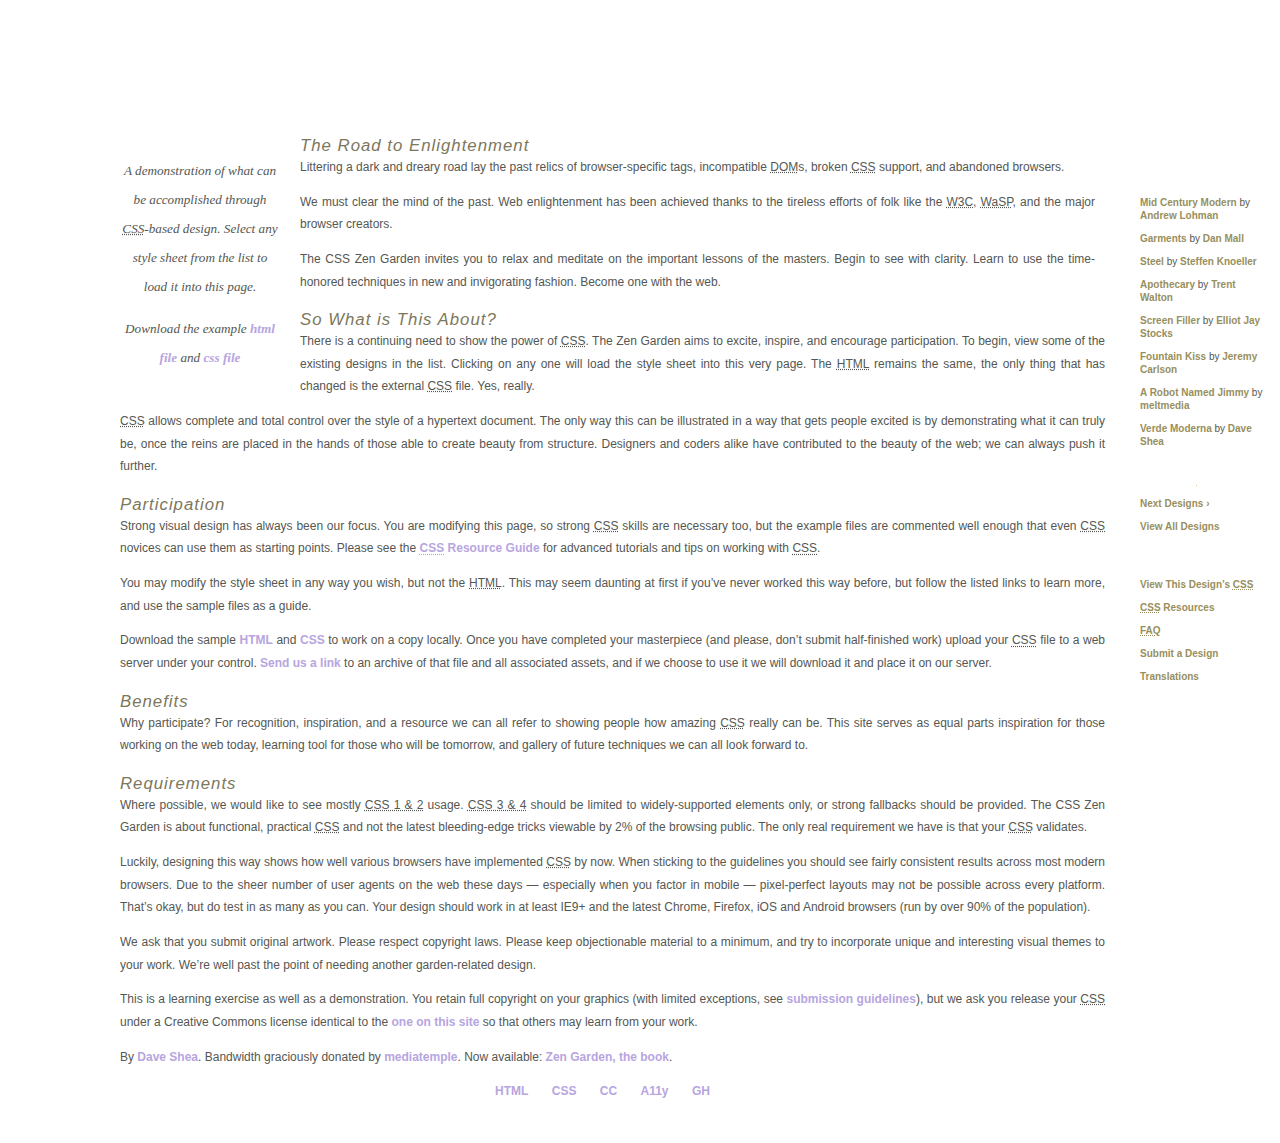
<file: Project/index.html>
<!DOCTYPE html>
<html lang="en">
<head>
	<meta charset="utf-8">
	<title>CSS Zen Garden: The Beauty of CSS Design</title>

	<link rel="stylesheet" media="screen" href="style2.css">
	<link rel="alternate" type="application/rss+xml" title="RSS" href="http://www.csszengarden.com/zengarden.xml">

	<meta name="viewport" content="width=device-width, initial-scale=1.0">
	<meta name="author" content="Dave Shea">
	<meta name="description" content="A demonstration of what can be accomplished visually through CSS-based design.">
	<meta name="robots" content="all">


	<!--[if lt IE 9]>
	<script src="script/html5shiv.js"></script>
	<![endif]-->
</head>

<!--



	View source is a feature, not a bug. Thanks for your curiosity and
	interest in participating!

	Here are the submission guidelines for the new and improved csszengarden.com:

	- CSS3? Of course! Prefix for ALL browsers where necessary.
	- go responsive; test your layout at multiple screen sizes.
	- your browser testing baseline: IE9+, recent Chrome/Firefox/Safari, and iOS/Android
	- Graceful degradation is acceptable, and in fact highly encouraged.
	- use classes for styling. Don't use ids.
	- web fonts are cool, just make sure you have a license to share the files. Hosted
	  services that are applied via the CSS file (ie. Google Fonts) will work fine, but
	  most that require custom HTML won't. TypeKit is supported, see the readme on this
	  page for usage instructions: https://github.com/mezzoblue/csszengarden.com/

	And a few tips on building your CSS file:

	- use :first-child, :last-child and :nth-child to get at non-classed elements
	- use ::before and ::after to create pseudo-elements for extra styling
	- use multiple background images to apply as many as you need to any element
	- use the Kellum Method for image replacement, if still needed. http://goo.gl/GXxdI
	- don't rely on the extra divs at the bottom. Use ::before and ::after instead.


-->

<body id="css-zen-garden">
<div class="page-wrapper">

	<section class="intro" id="zen-intro">
		<header role="banner">
			<h1>CSS Zen Garden</h1>
			<h2>The Beauty of <abbr title="Cascading Style Sheets">CSS</abbr> Design</h2>
		</header>

		<div class="summary" id="zen-summary" role="article">
			<p>A demonstration of what can be accomplished through <abbr title="Cascading Style Sheets">CSS</abbr>-based design. Select any style sheet from the list to load it into this page.</p>
			<p>Download the example <a href="/examples/index" title="This page's source HTML code, not to be modified.">html file</a> and <a href="/examples/style.css" title="This page's sample CSS, the file you may modify.">css file</a></p>
		</div>

		<div class="preamble" id="zen-preamble" role="article">
			<h3>The Road to Enlightenment</h3>
			<p>Littering a dark and dreary road lay the past relics of browser-specific tags, incompatible <abbr title="Document Object Model">DOM</abbr>s, broken <abbr title="Cascading Style Sheets">CSS</abbr> support, and abandoned browsers.</p>
			<p>We must clear the mind of the past. Web enlightenment has been achieved thanks to the tireless efforts of folk like the <abbr title="World Wide Web Consortium">W3C</abbr>, <abbr title="Web Standards Project">WaSP</abbr>, and the major browser creators.</p>
			<p>The CSS Zen Garden invites you to relax and meditate on the important lessons of the masters. Begin to see with clarity. Learn to use the time-honored techniques in new and invigorating fashion. Become one with the web.</p>
		</div>
	</section>

	<div class="main supporting" id="zen-supporting" role="main">
		<div class="explanation" id="zen-explanation" role="article">
			<h3>So What is This About?</h3>
			<p>There is a continuing need to show the power of <abbr title="Cascading Style Sheets">CSS</abbr>. The Zen Garden aims to excite, inspire, and encourage participation. To begin, view some of the existing designs in the list. Clicking on any one will load the style sheet into this very page. The <abbr title="HyperText Markup Language">HTML</abbr> remains the same, the only thing that has changed is the external <abbr title="Cascading Style Sheets">CSS</abbr> file. Yes, really.</p>
			<p><abbr title="Cascading Style Sheets">CSS</abbr> allows complete and total control over the style of a hypertext document. The only way this can be illustrated in a way that gets people excited is by demonstrating what it can truly be, once the reins are placed in the hands of those able to create beauty from structure. Designers and coders alike have contributed to the beauty of the web; we can always push it further.</p>
		</div>

		<div class="participation" id="zen-participation" role="article">
			<h3>Participation</h3>
			<p>Strong visual design has always been our focus. You are modifying this page, so strong <abbr title="Cascading Style Sheets">CSS</abbr> skills are necessary too, but the example files are commented well enough that even <abbr title="Cascading Style Sheets">CSS</abbr> novices can use them as starting points. Please see the <a href="http://www.mezzoblue.com/zengarden/resources/" title="A listing of CSS-related resources"><abbr title="Cascading Style Sheets">CSS</abbr> Resource Guide</a> for advanced tutorials and tips on working with <abbr title="Cascading Style Sheets">CSS</abbr>.</p>
			<p>You may modify the style sheet in any way you wish, but not the <abbr title="HyperText Markup Language">HTML</abbr>. This may seem daunting at first if you&#8217;ve never worked this way before, but follow the listed links to learn more, and use the sample files as a guide.</p>
			<p>Download the sample <a href="/examples/index" title="This page's source HTML code, not to be modified.">HTML</a> and <a href="/examples/style.css" title="This page's sample CSS, the file you may modify.">CSS</a> to work on a copy locally. Once you have completed your masterpiece (and please, don&#8217;t submit half-finished work) upload your <abbr title="Cascading Style Sheets">CSS</abbr> file to a web server under your control. <a href="http://www.mezzoblue.com/zengarden/submit/" title="Use the contact form to send us your CSS file">Send us a link</a> to an archive of that file and all associated assets, and if we choose to use it we will download it and place it on our server.</p>
		</div>

		<div class="benefits" id="zen-benefits" role="article">
			<h3>Benefits</h3>
			<p>Why participate? For recognition, inspiration, and a resource we can all refer to showing people how amazing <abbr title="Cascading Style Sheets">CSS</abbr> really can be. This site serves as equal parts inspiration for those working on the web today, learning tool for those who will be tomorrow, and gallery of future techniques we can all look forward to.</p>
		</div>

		<div class="requirements" id="zen-requirements" role="article">
			<h3>Requirements</h3>
			<p>Where possible, we would like to see mostly <abbr title="Cascading Style Sheets, levels 1 and 2">CSS 1 &amp; 2</abbr> usage. <abbr title="Cascading Style Sheets, levels 3 and 4">CSS 3 &amp; 4</abbr> should be limited to widely-supported elements only, or strong fallbacks should be provided. The CSS Zen Garden is about functional, practical <abbr title="Cascading Style Sheets">CSS</abbr> and not the latest bleeding-edge tricks viewable by 2% of the browsing public. The only real requirement we have is that your <abbr title="Cascading Style Sheets">CSS</abbr> validates.</p>
			<p>Luckily, designing this way shows how well various browsers have implemented <abbr title="Cascading Style Sheets">CSS</abbr> by now. When sticking to the guidelines you should see fairly consistent results across most modern browsers. Due to the sheer number of user agents on the web these days &#8212; especially when you factor in mobile &#8212; pixel-perfect layouts may not be possible across every platform. That&#8217;s okay, but do test in as many as you can. Your design should work in at least IE9+ and the latest Chrome, Firefox, iOS and Android browsers (run by over 90% of the population).</p>
			<p>We ask that you submit original artwork. Please respect copyright laws. Please keep objectionable material to a minimum, and try to incorporate unique and interesting visual themes to your work. We&#8217;re well past the point of needing another garden-related design.</p>
			<p>This is a learning exercise as well as a demonstration. You retain full copyright on your graphics (with limited exceptions, see <a href="http://www.mezzoblue.com/zengarden/submit/guidelines/">submission guidelines</a>), but we ask you release your <abbr title="Cascading Style Sheets">CSS</abbr> under a Creative Commons license identical to the <a href="http://creativecommons.org/licenses/by-nc-sa/3.0/" title="View the Zen Garden's license information.">one on this site</a> so that others may learn from your work.</p>
			<p role="contentinfo">By <a href="http://www.mezzoblue.com/">Dave Shea</a>. Bandwidth graciously donated by <a href="http://www.mediatemple.net/">mediatemple</a>. Now available: <a href="http://www.amazon.com/exec/obidos/ASIN/0321303474/mezzoblue-20/">Zen Garden, the book</a>.</p>
		</div>

		<footer>
			<a href="http://validator.w3.org/check/referer" title="Check the validity of this site&#8217;s HTML" class="zen-validate-html">HTML</a>
			<a href="http://jigsaw.w3.org/css-validator/check/referer" title="Check the validity of this site&#8217;s CSS" class="zen-validate-css">CSS</a>
			<a href="http://creativecommons.org/licenses/by-nc-sa/3.0/" title="View the Creative Commons license of this site: Attribution-NonCommercial-ShareAlike." class="zen-license">CC</a>
			<a href="http://mezzoblue.com/zengarden/faq/#aaa" title="Read about the accessibility of this site" class="zen-accessibility">A11y</a>
			<a href="https://github.com/mezzoblue/csszengarden.com" title="Fork this site on Github" class="zen-github">GH</a>
		</footer>

	</div>


	<aside class="sidebar" role="complementary">
		<div class="wrapper">

			<div class="design-selection" id="design-selection">
				<h3 class="select">Select a Design:</h3>
				<nav role="navigation">
					<ul>
					<li>
						<a href="/221/" class="design-name">Mid Century Modern</a> by						<a href="http://andrewlohman.com/" class="designer-name">Andrew Lohman</a>
					</li>					<li>
						<a href="/220/" class="design-name">Garments</a> by						<a href="http://danielmall.com/" class="designer-name">Dan Mall</a>
					</li>					<li>
						<a href="/219/" class="design-name">Steel</a> by						<a href="http://steffen-knoeller.de" class="designer-name">Steffen Knoeller</a>
					</li>					<li>
						<a href="/218/" class="design-name">Apothecary</a> by						<a href="http://trentwalton.com" class="designer-name">Trent Walton</a>
					</li>					<li>
						<a href="/217/" class="design-name">Screen Filler</a> by						<a href="http://elliotjaystocks.com/" class="designer-name">Elliot Jay Stocks</a>
					</li>					<li>
						<a href="/216/" class="design-name">Fountain Kiss</a> by						<a href="http://jeremycarlson.com" class="designer-name">Jeremy Carlson</a>
					</li>					<li>
						<a href="/215/" class="design-name">A Robot Named Jimmy</a> by						<a href="http://meltmedia.com/" class="designer-name">meltmedia</a>
					</li>					<li>
						<a href="/214/" class="design-name">Verde Moderna</a> by						<a href="http://www.mezzoblue.com/" class="designer-name">Dave Shea</a>
					</li>					</ul>
				</nav>
			</div>

			<div class="design-archives" id="design-archives">
				<h3 class="archives">Archives:</h3>
				<nav role="navigation">
					<ul>
						<li class="next">
							<a href="/214/page1">
								Next Designs <span class="indicator">&rsaquo;</span>
							</a>
						</li>
						<li class="viewall">
							<a href="http://www.mezzoblue.com/zengarden/alldesigns/" title="View every submission to the Zen Garden.">
								View All Designs							</a>
						</li>
					</ul>
				</nav>
			</div>

			<div class="zen-resources" id="zen-resources">
				<h3 class="resources">Resources:</h3>
				<ul>
					<li class="view-css">
						<a href="style.css" title="View the source CSS file of the currently-viewed design.">
							View This Design&#8217;s <abbr title="Cascading Style Sheets">CSS</abbr>						</a>
					</li>
					<li class="css-resources">
						<a href="http://www.mezzoblue.com/zengarden/resources/" title="Links to great sites with information on using CSS.">
							<abbr title="Cascading Style Sheets">CSS</abbr> Resources						</a>
					</li>
					<li class="zen-faq">
						<a href="http://www.mezzoblue.com/zengarden/faq/" title="A list of Frequently Asked Questions about the Zen Garden.">
							<abbr title="Frequently Asked Questions">FAQ</abbr>						</a>
					</li>
					<li class="zen-submit">
						<a href="http://www.mezzoblue.com/zengarden/submit/" title="Send in your own CSS file.">
							Submit a Design						</a>
					</li>
					<li class="zen-translations">
						<a href="http://www.mezzoblue.com/zengarden/translations/" title="View translated versions of this page.">
							Translations						</a>
					</li>
				</ul>
			</div>
		</div>
	</aside>


</div>

<!--

	These superfluous divs/spans were originally provided as catch-alls to add extra imagery.
	These days we have full ::before and ::after support, favour using those instead.
	These only remain for historical design compatibility. They might go away one day.

-->
<div class="extra1" role="presentation"></div><div class="extra2" role="presentation"></div><div class="extra3" role="presentation"></div>
<div class="extra4" role="presentation"></div><div class="extra5" role="presentation"></div><div class="extra6" role="presentation"></div>

</body>
</html>
</file>
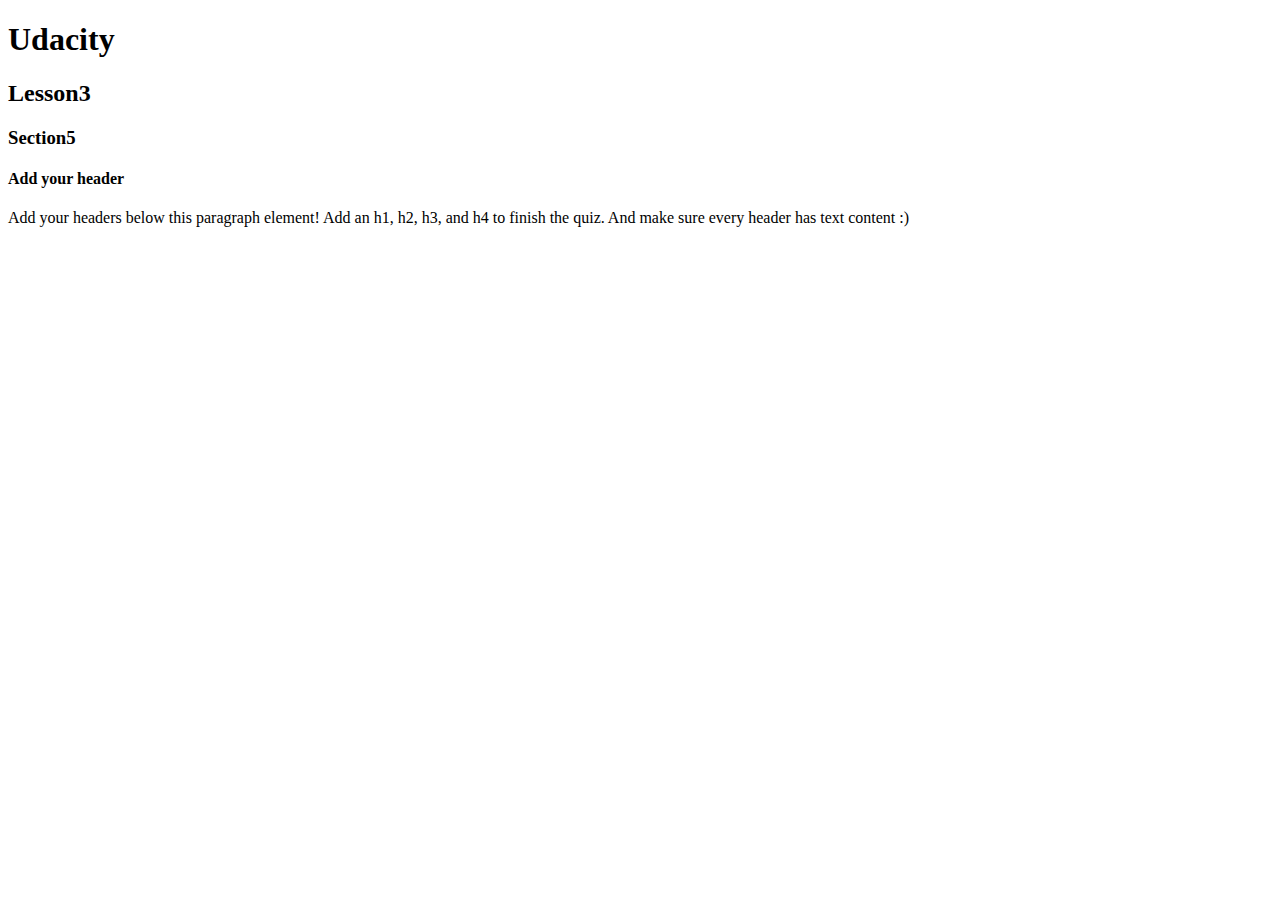
<file: Lesson3-HTML/5/index.html>
<!DOCTYPE html>
<html lang="en">
<head>
  <meta charset="UTF-8">
  <title>Headers Quiz</title>
  <!-- the next line loads the tests for the Udacity Feedback extension -->
  <meta name="udacity-grader" content="http://udacity.github.io/fend/fend-refresh/lesson2/problem-set/headers/tests.json">
</head>
<body>
  <h1>Udacity</h1>
  <h2>Lesson3</h2>
  <h3>Section5</h3>
  <h4>Add your header</h4>
  <p>Add your headers below this paragraph element! Add an h1, h2, h3, and h4 to finish the quiz. And make sure every header has text content :)</p>
</body>
</html>
</file>
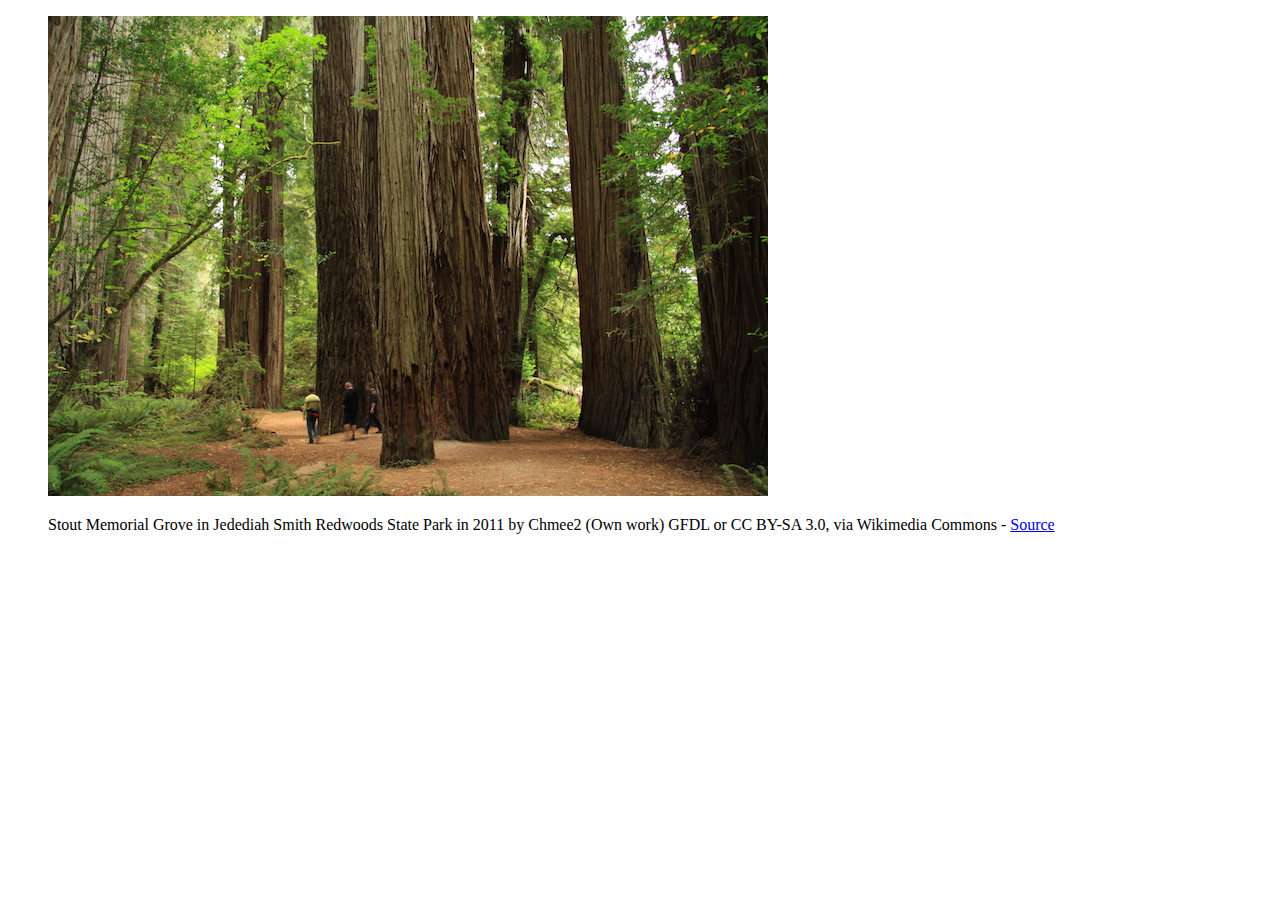
<file: Lesson3-HTML/figures/index.html>
<!DOCTYPE html>
<html lang="en">
<head>
  <meta charset="UTF-8">
  <title>Figures Quiz</title>
  <!-- the next line loads the tests for the Udacity Feedback extension -->
  <meta name="udacity-grader" content="http://udacity.github.io/fend/fend-refresh/lesson2/problem-set/figures/tests.json">
</head>
<body>
  <!--
  You'll see some text written like this below: [words that are displayed](http://website.com). This is Markdown syntax for a link. You can think of Markdown as HTML shorthand. You'll need to turn it into HTML that looks like <a href="http://website.com">words that are displayed</a>.

  Learn more about Markdown here: https://daringfireball.net/projects/markdown/
  -->

  <!-- Turn this into HTML! -->
  <figure>
    <img src="redwoods_state_park.jpg" alt="Redwood">
    <figcaption><p>Stout Memorial Grove in Jedediah Smith Redwoods State Park in 2011 by Chmee2 (Own work) GFDL or CC BY-SA 3.0, via Wikimedia Commons - <a href="https://commons.wikimedia.org/wiki/File%3AStout_Memorial_Grove_in_Jedediah_Smith_Redwoods_State_Park_in_2011_(22).JPG">Source</a></p></figcaption>
  </figure>
</body>
</html>
</file>
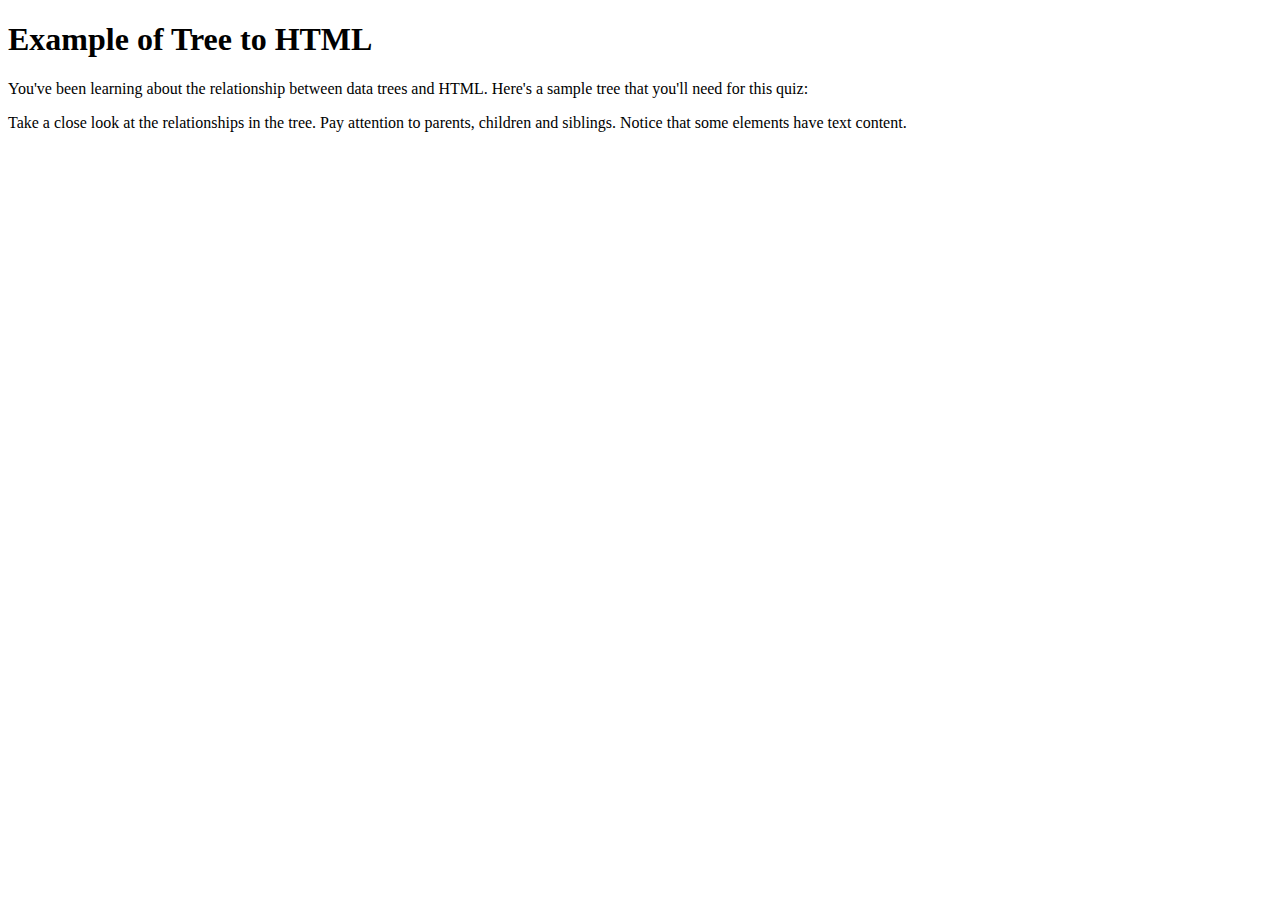
<file: Lesson3-HTML/tree-to-html/index.html>
<!DOCTYPE html>
<html lang="en">
<head>
  <meta charset="UTF-8">
  <title>Tree to HTML</title>
  <!-- the next line loads the tests for the Udacity Feedback extension -->
  <meta name="udacity-grader" content="http://udacity.github.io/fend/fend-refresh/lesson2/problem-set/tree-to-html/tests.json">
</head>
<body>
  <!-- Did you notice that the body tag - the top of the sample tree - is already here? You don't need to add another one. -->
  <!-- Your code goes here! -->
  <h1>Example of Tree to HTML</h1>
  <div>
    <p>You've been learning about the relationship between data trees and HTML.
      Here's a sample tree that you'll need for this quiz:</p>
    <p>Take a close look at the relationships in the tree. Pay attention to parents,
      children and siblings. Notice that some elements have text content.</p>

  </div>


</body>
</html>
</file>
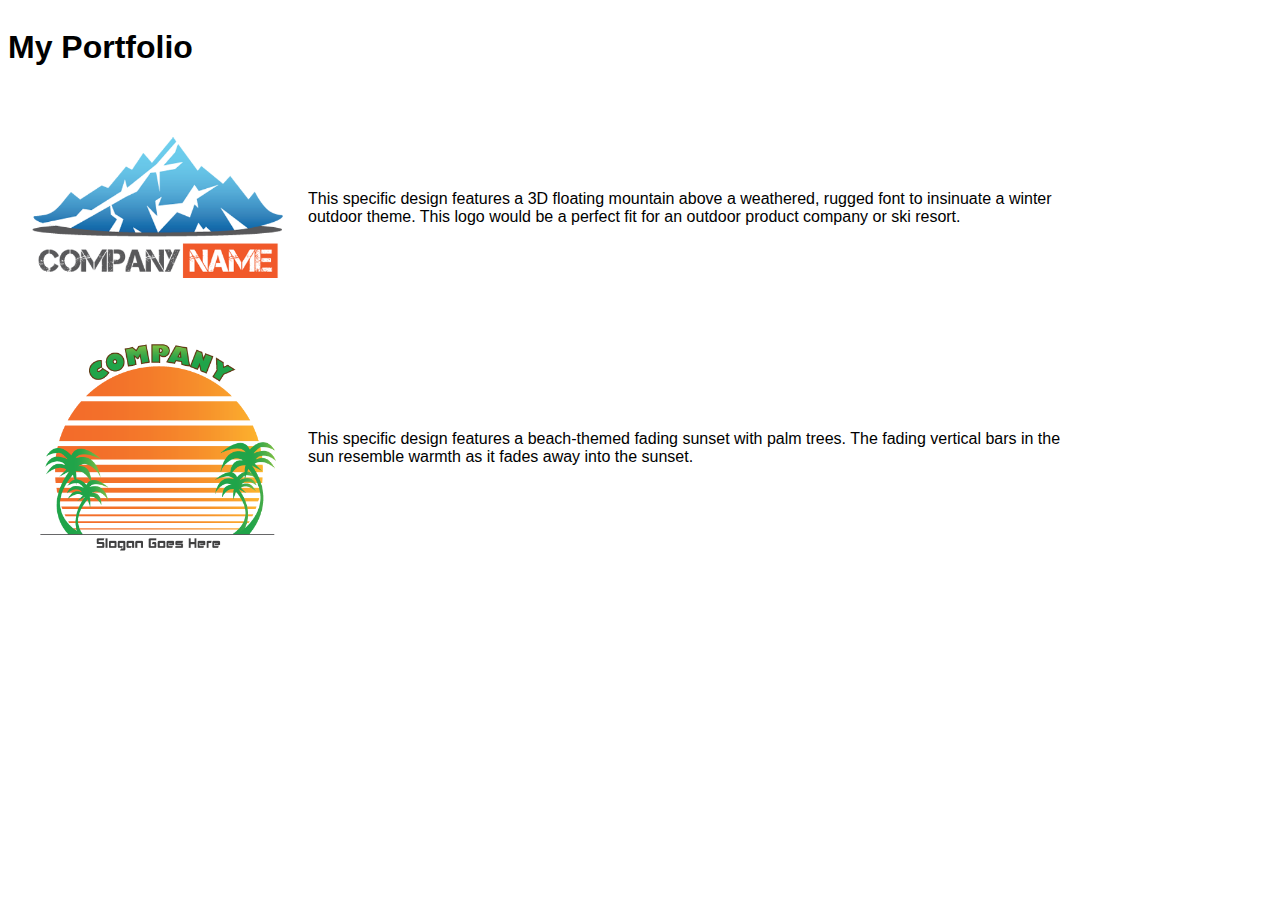
<file: Lesson6/link-to-a-stylesheet/index.html>
<!DOCTYPE html>

<!-- Instructions: Add a link to the stylesheet 'styles.css' at the designated spot below. -->

<!-- Hints:

* sample link: <link href="path-to-stylesheet/stylesheet.css" rel="stylesheet">
* path to stylesheet: "css/styles.css"

-->

<html>
<head>
	<title>Link to a Stylesheet Quiz</title>
	<!-- the next line loads the tests for the Udacity Feedback extension -->
	<meta name="udacity-grader" content="http://udacity.github.io/fend/lessons/L3/problem-set/10-link-to-a-stylesheet/tests.json">
	<!-- add link here -->
	<link href='css/styles.css' rel="stylesheet">
</head>
<body>
	<div class="container">
		<div class="portfolio">
			<h1>My Portfolio</h1>
			<div class="item">
				<img src="img/out-cold.png" width="300">
				<span>This specific design features a 3D floating mountain above a weathered, rugged font to insinuate a winter outdoor theme. This logo would be a perfect fit for an outdoor product company or ski resort.</span>
			</div>
			<div class="item">
				<img src="img/retro-beach.png" width="300">
				<span>This specific design features a beach-themed fading sunset with palm trees. The fading vertical bars in the sun resemble warmth as it fades away into the sunset.</span>
			</div>
		</div>
	</div>
</body>
</html>
</file>
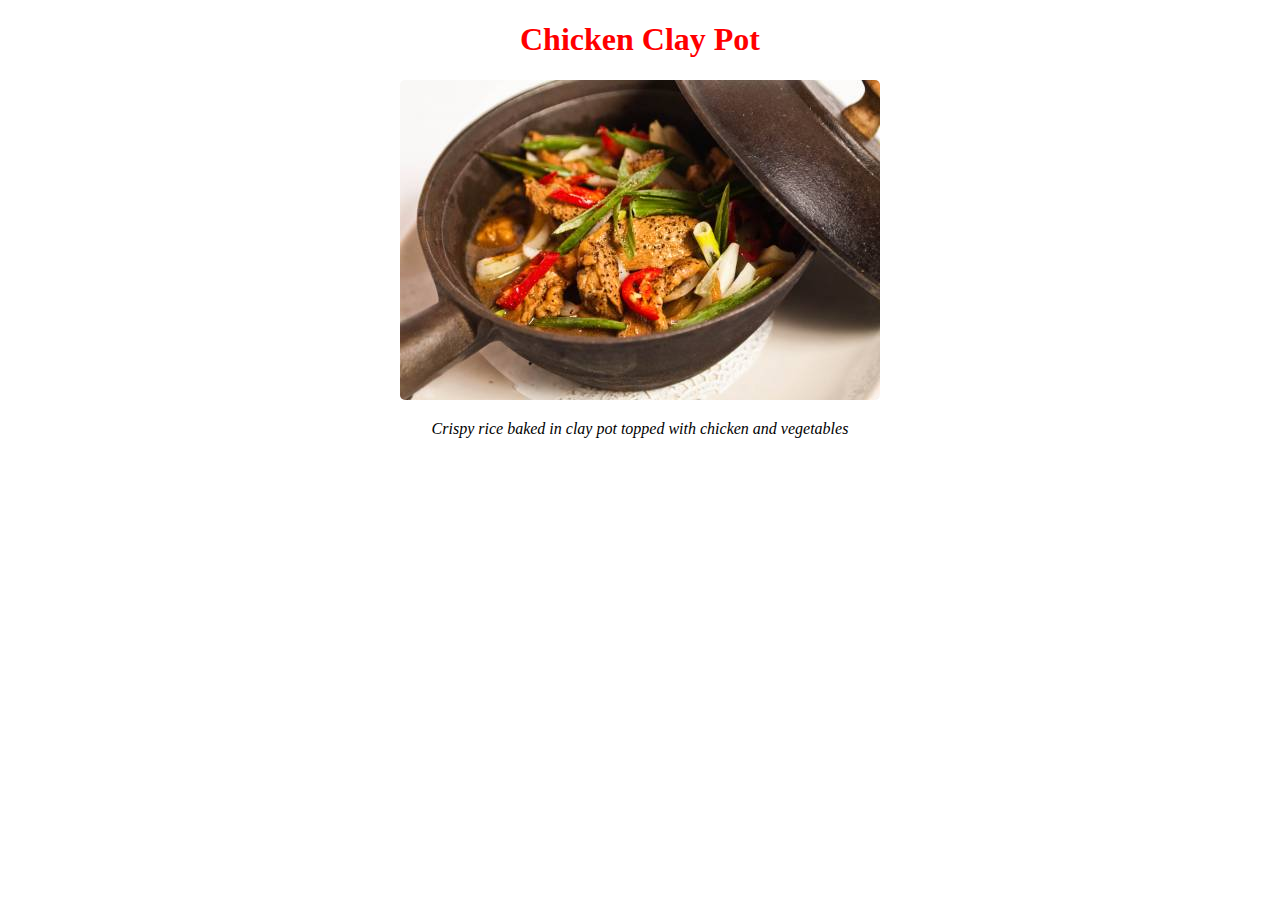
<file: Lesson6/writing-selectors/index.html>
<!DOCTYPE html>
<html>
<head>
	<title>Writing Selectors Quiz</title>
	<!-- the next line loads the tests for the Udacity Feedback extension -->
	<meta name="udacity-grader" content="http://udacity.github.io/fend/lessons/L3/problem-set/05-writing-selectors/tests.json">
	<style>
		#menu /* missing id */ {
			text-align: center;
		}
		.item /* missing class */ {
			color: red;
		}
		.picture /* missing class */ {
			border-radius: 5px;
		}
		.description /* missing class */ {
			font-style: italic;
		}
	</style>
</head>
<body>
	<div id="menu">
		<h1 class="item">Chicken Clay Pot</h1>
		<img src="img/clay-pot.jpg" alt="clay pot" class="picture">
		<p class="description">Crispy rice baked in clay pot topped with chicken and vegetables</p>
	</div>
</body>
</html>
</file>
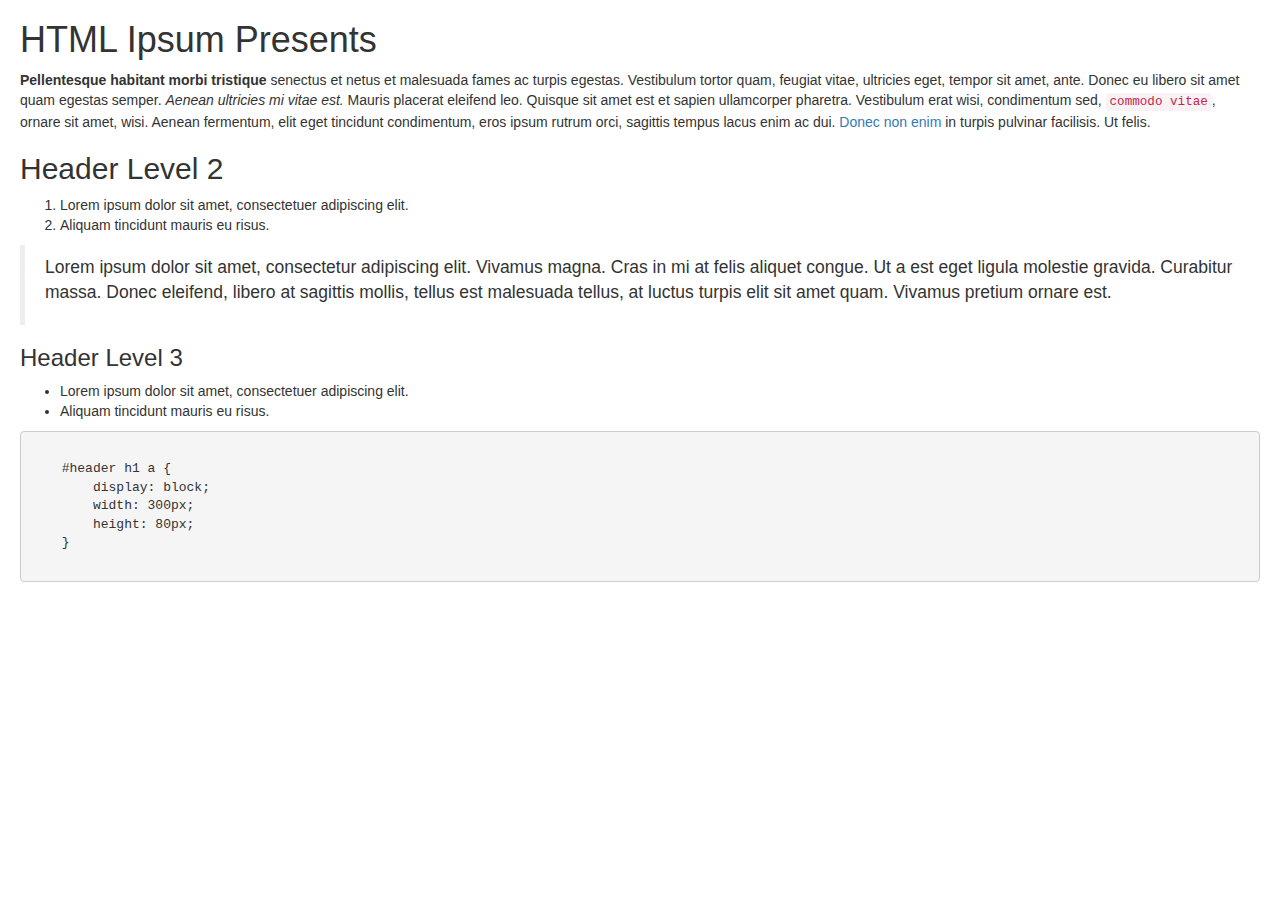
<file: Lesson7/practice-keyboard-shortcuts/index.html>
<!DOCTYPE html>
<html lang="en">
<head>
    <meta charset="UTF-8">
    <title>Keyboard Shortcuts - Practice</title>
    <link rel="stylesheet" type="text/css" href="css/main.css" media="screen">
    <style>
        body {
            padding: 0 20px 0 20px;
        }
    </style>
</head>
<body>
    <h1>HTML Ipsum Presents</h1>
           
    <p><strong>Pellentesque habitant morbi tristique</strong> senectus et netus et malesuada fames ac turpis egestas. Vestibulum tortor quam, feugiat vitae, ultricies eget, tempor sit amet, ante. Donec eu libero sit amet quam egestas semper. <em>Aenean ultricies mi vitae est.</em> Mauris placerat eleifend leo. Quisque sit amet est et sapien ullamcorper pharetra. Vestibulum erat wisi, condimentum sed, <code>commodo vitae</code>, ornare sit amet, wisi. Aenean fermentum, elit eget tincidunt condimentum, eros ipsum rutrum orci, sagittis tempus lacus enim ac dui. <a href="#">Donec non enim</a> in turpis pulvinar facilisis. Ut felis.</p>

    <h2>Header Level 2</h2>
               
    <ol>
       <li>Lorem ipsum dolor sit amet, consectetuer adipiscing elit.</li>
       <li>Aliquam tincidunt mauris eu risus.</li>
    </ol>

    <blockquote><p>Lorem ipsum dolor sit amet, consectetur adipiscing elit. Vivamus magna. Cras in mi at felis aliquet congue. Ut a est eget ligula molestie gravida. Curabitur massa. Donec eleifend, libero at sagittis mollis, tellus est malesuada tellus, at luctus turpis elit sit amet quam. Vivamus pretium ornare est.</p></blockquote>

    <h3>Header Level 3</h3>

    <ul>
       <li>Lorem ipsum dolor sit amet, consectetuer adipiscing elit.</li>
       <li>Aliquam tincidunt mauris eu risus.</li>
    </ul>

    <pre><code>
    #header h1 a { 
        display: block; 
        width: 300px; 
        height: 80px; 
    }
    </code></pre>
</body>
</html>
</file>
<file: Project/style2.css>
/* css Zen Garden default style v1.02 */
/* css released under Creative Commons License - http://creativecommons.org/licenses/by-nc-sa/1.0/  */

/* This file based on 'Tranquille' by Dave Shea */
/* You may use this file as a foundation for any new work, but you may find it easier to start from scratch. */
/* Not all elements are defined in this file, so you'll most likely want to refer to the xhtml as well. */

/* Your images should be linked as if the CSS file sits in the same folder as the images. ie. no paths. */


/* basic elements */
html {
	margin: 0;
	padding: 0;
	}
body { 
	font: 75% georgia, sans-serif;
	line-height: 1.88889;
	color: #555753; 
	background: #fff url(http://csszengarden.com/001/blossoms.jpg) no-repeat bottom right; 
	margin: 0; 
	padding: 0;
	}
p { 
	margin-top: 0; 
	text-align: justify;
	}
h3 { 
	font: italic normal 1.4em georgia, sans-serif;
	letter-spacing: 1px; 
	margin-bottom: 0; 
	color: #7D775C;
	}
a:link { 
	font-weight: bold; 
	text-decoration: none; 
	color: #B7A5DF;
	}
a:visited { 
	font-weight: bold; 
	text-decoration: none; 
	color: #D4CDDC;
	}
a:hover, a:focus, a:active { 
	text-decoration: underline; 
	color: #9685BA;
	}
abbr {
	border-bottom: none;
	}


/* specific divs */
.page-wrapper { 
	background: url(http://csszengarden.com/001/zen-bg.jpg) no-repeat top left; 
	padding: 0 175px 0 110px;  
	margin: 0; 
	position: relative;
	}

.intro { 
	min-width: 470px;
	width: 100%;
	}

header h1 { 
	background: transparent url(http://csszengarden.com/001/h1.gif) no-repeat top left;
	margin-top: 10px;
	display: block;
	width: 219px;
	height: 87px;
	float: left;

	text-indent: 100%;
	white-space: nowrap;
	overflow: hidden;
	}
header h2 { 
	background: transparent url(http://csszengarden.com/001/h2.gif) no-repeat top left; 
	margin-top: 58px; 
	margin-bottom: 40px; 
	width: 200px; 
	height: 18px; 
	float: right;

	text-indent: 100%;
	white-space: nowrap;
	overflow: hidden;
	}
header {
	padding-top: 20px;
	height: 87px;
}

.summary {
	clear: both; 
	margin: 20px 20px 20px 10px; 
	width: 160px; 
	float: left;
	}
.summary p {
	font: italic 1.1em/2.2 georgia; 
	text-align: center;
	}

.preamble {
	clear: right; 
	padding: 0px 10px 0 10px;
	}
.supporting {	
	padding-left: 10px; 
	margin-bottom: 40px;
	}

footer { 
	text-align: center; 
	}
footer a:link, footer a:visited { 
	margin-right: 20px; 
	}

.sidebar {
	margin-left: 600px; 
	position: absolute; 
	top: 0; 
	right: 0;
	}
.sidebar .wrapper { 
	font: 10px verdana, sans-serif; 
	background: transparent url(http://csszengarden.com/001/paper-bg.jpg) top left repeat-y; 
	padding: 10px; 
	margin-top: 150px; 
	width: 130px; 
	}
.sidebar h3.select { 
	background: transparent url(http://csszengarden.com/001/h3.gif) no-repeat top left; 
	margin: 10px 0 5px 0; 
	width: 97px; 
	height: 16px; 

	text-indent: 100%;
	white-space: nowrap;
	overflow: hidden;
	}
.sidebar h3.archives { 
	background: transparent url(http://csszengarden.com/001/h5.gif) no-repeat top left; 
	margin: 25px 0 5px 0; 
	width:57px; 
	height: 14px; 

	text-indent: 100%;
	white-space: nowrap;
	overflow: hidden;
	}
.sidebar h3.resources { 
	background: transparent url(http://csszengarden.com/001/h6.gif) no-repeat top left; 
	margin: 25px 0 5px 0; 
	width:63px; 
	height: 10px; 

	text-indent: 100%;
	white-space: nowrap;
	overflow: hidden;
	}


.sidebar ul {
	margin: 0;
	padding: 0;
	}
.sidebar li {
	line-height: 1.3em; 
	background: transparent url(http://csszengarden.com/001/cr1.gif) no-repeat top center; 
	display: block; 
	padding-top: 5px; 
	margin-bottom: 5px;
	list-style-type: none;
	}
.sidebar li a:link {
	color: #988F5E;
	}
.sidebar li a:visited {
	color: #B3AE94;
	}


.extra1 {
	background: transparent url(http://csszengarden.com/001/cr2.gif) top left no-repeat; 
	position: absolute; 
	top: 40px; 
	right: 0; 
	width: 148px; 
	height: 110px;
	}
</file>
<file: Lesson6/link-to-a-stylesheet/css/styles.css>
body {
	font-family: 'Roboto', sans-serif;
}
.container {
	display: flex;
	flex-wrap: wrap;
}
.menu {
	width: 15%;
}
.portfolio {
	width: 85%;
}
.item {
	width: 100%;
	clear: both;
}
.item img {
	float: left
}
.item span {
	display: table-cell;
	vertical-align: middle;
	height: 240px;
}
</file>
<file: Lesson7/practice-keyboard-shortcuts/css/main.css>
html {
  font-family: sans-serif;
  -ms-text-size-adjust: 100%;
  -webkit-text-size-adjust: 100%;
}
body {
  margin: 0;
}
a {
  background-color: transparent;
}
b,
strong {
  font-weight: bold;
}
dfn {
  font-style: italic;
}
h1 {
  font-size: 2em;
  margin: 0.67em 0;
}
mark {
  background: #ff0;
  color: #000;
}
small {
  font-size: 80%;
}
sub,
sup {
  font-size: 75%;
  line-height: 0;
  position: relative;
  vertical-align: baseline;
}
sup {
  top: -0.5em;
}
sub {
  bottom: -0.25em;
}
img {
  border: 0;
}
figure {
  margin: 1em 40px;
}
hr {
  -webkit-box-sizing: content-box;
     -moz-box-sizing: content-box;
          box-sizing: content-box;
  height: 0;
}
pre {
  overflow: auto;
}
code,
kbd,
pre,
samp {
  font-family: monospace, monospace;
  font-size: 1em;
}
fieldset {
  border: 1px solid #c0c0c0;
  margin: 0 2px;
  padding: 0.35em 0.625em 0.75em;
}
legend {
  border: 0;
  padding: 0;
}
textarea {
  overflow: auto;
}
optgroup {
  font-weight: bold;
}
table {
  border-collapse: collapse;
  border-spacing: 0;
}
td,
th {
  padding: 0;
}
* {
  -webkit-box-sizing: border-box;
  -moz-box-sizing: border-box;
  box-sizing: border-box;
}
html {
  font-size: 10px;
  -webkit-tap-highlight-color: rgba(0, 0, 0, 0);
}
body {
  font-family: "Helvetica Neue", Helvetica, Arial, sans-serif;
  font-size: 14px;
  line-height: 1.42857143;
  color: #333333;
  background-color: #ffffff;
}
input,
button,
select,
textarea {
  font-family: inherit;
  font-size: inherit;
  line-height: inherit;
}
a {
  color: #337ab7;
  text-decoration: none;
}
figure {
  margin: 0;
}
img {
  vertical-align: middle;
}
hr {
  margin-top: 20px;
  margin-bottom: 20px;
  border: 0;
  border-top: 1px solid #eeeeee;
}
h1,
h2,
h3,
h4,
h5,
h6 {
  font-family: inherit;
  font-weight: 500;
  line-height: 1.1;
  color: inherit;
}
h1,
h2,
h3 {
  margin-top: 20px;
  margin-bottom: 10px;
}
h4,
h5,
h6 {
  margin-top: 10px;
  margin-bottom: 10px;
}
h1 {
  font-size: 36px;
}
h2 {
  font-size: 30px;
}
h3 {
  font-size: 24px;
}
h4 {
  font-size: 18px;
}
h5 {
  font-size: 14px;
}
h6 {
  font-size: 12px;
}
p {
  margin: 0 0 10px;
}
ul,
ol {
  margin-top: 0;
  margin-bottom: 10px;
}
ul ul,
ol ul,
ul ol,
ol ol {
  margin-bottom: 0;
}
blockquote {
  padding: 10px 20px;
  margin: 0 0 20px;
  font-size: 17.5px;
  border-left: 5px solid #eeeeee;
}
address {
  margin-bottom: 20px;
  font-style: normal;
  line-height: 1.42857143;
}
code,
kbd,
pre,
samp {
  font-family: Menlo, Monaco, Consolas, "Courier New", monospace;
}
code {
  padding: 2px 4px;
  font-size: 90%;
  color: #c7254e;
  background-color: #f9f2f4;
  border-radius: 4px;
}
kbd {
  padding: 2px 4px;
  font-size: 90%;
  color: #ffffff;
  background-color: #333333;
  border-radius: 3px;
  -webkit-box-shadow: inset 0 -1px 0 rgba(0, 0, 0, 0.25);
          box-shadow: inset 0 -1px 0 rgba(0, 0, 0, 0.25);
}
kbd kbd {
  padding: 0;
  font-size: 100%;
  font-weight: bold;
  -webkit-box-shadow: none;
          box-shadow: none;
}
pre {
  display: block;
  padding: 9.5px;
  margin: 0 0 10px;
  font-size: 13px;
  line-height: 1.42857143;
  word-break: break-all;
  word-wrap: break-word;
  color: #333333;
  background-color: #f5f5f5;
  border: 1px solid #cccccc;
  border-radius: 4px;
}
pre code {
  padding: 0;
  font-size: inherit;
  color: inherit;
  white-space: pre-wrap;
  background-color: transparent;
  border-radius: 0;
}
table {
  background-color: transparent;
}
caption {
  padding-top: 8px;
  padding-bottom: 8px;
  color: #777777;
  text-align: left;
}
th {
  text-align: left;
}
</file>
